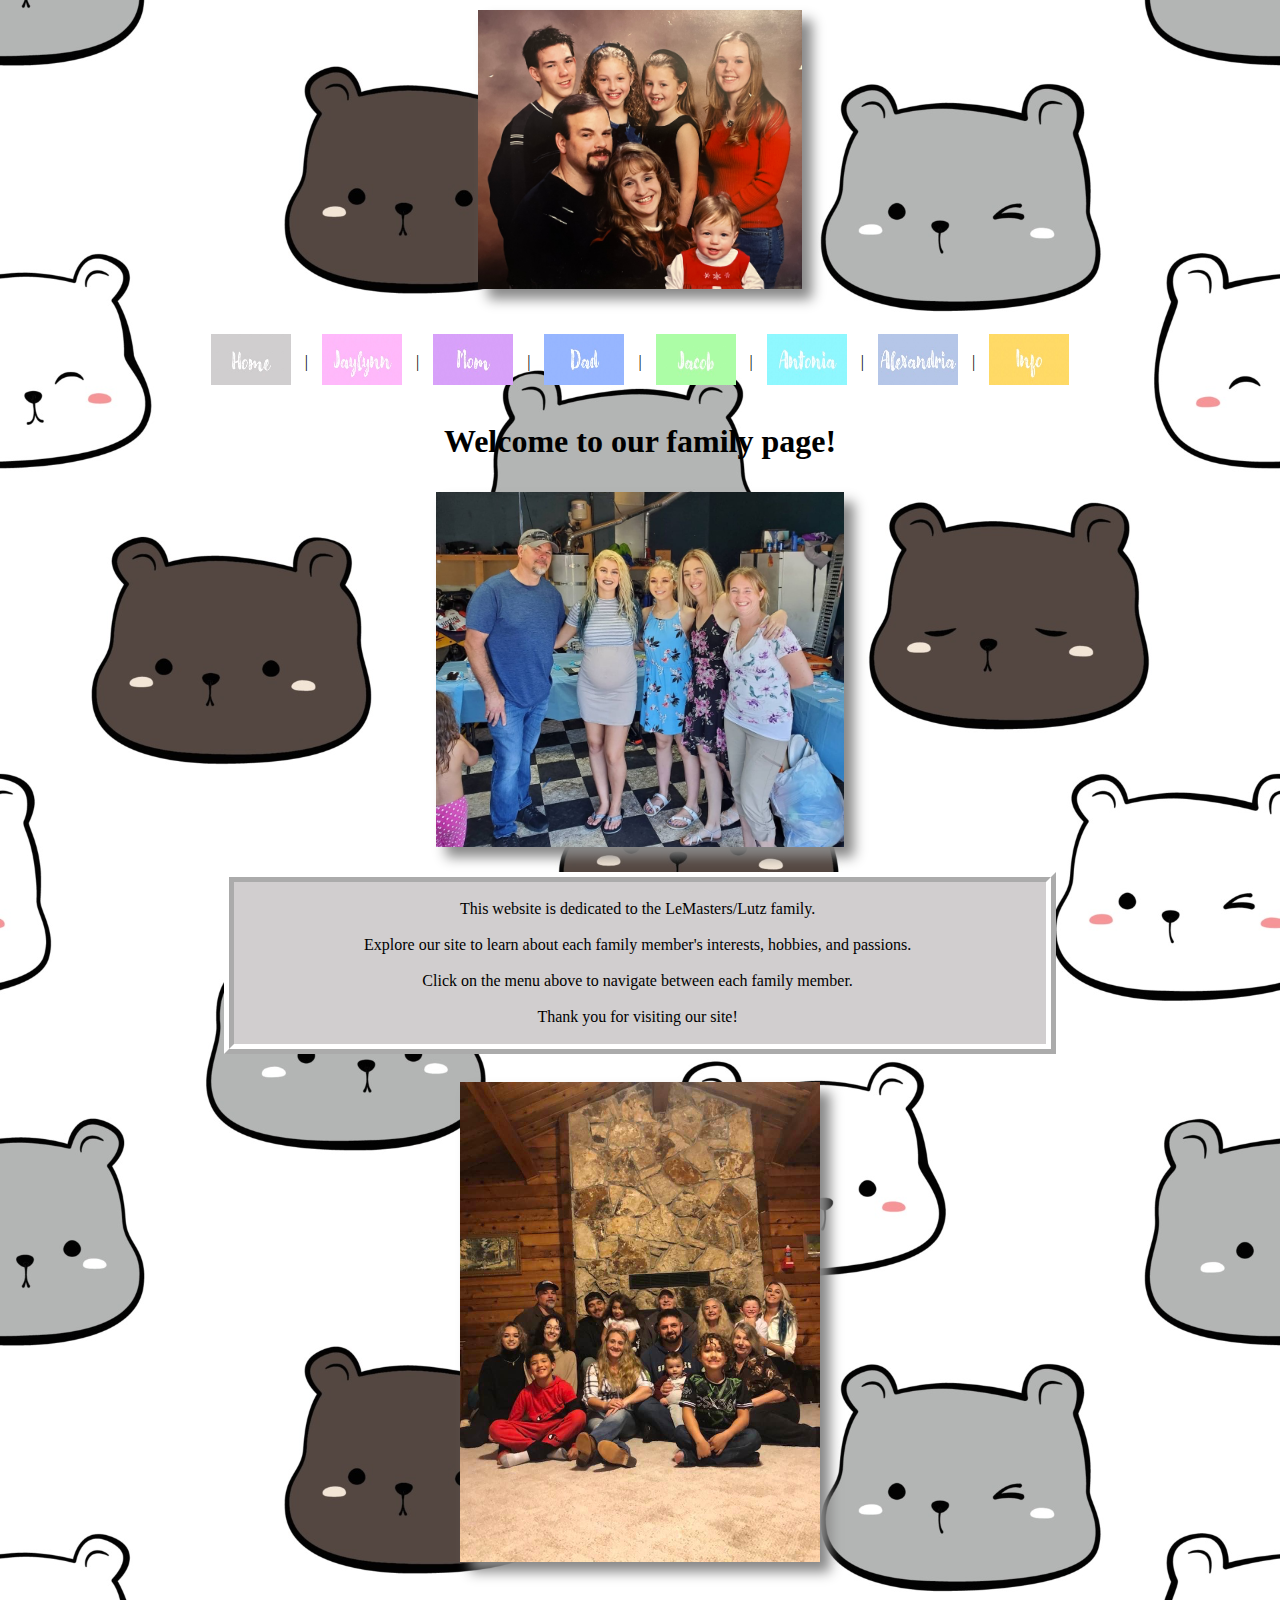
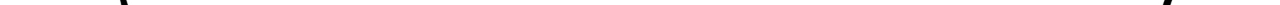
<file: index.html>
<!DOCTYPE HTML>

<html>
<head>
<meta charset="utf-8" />
<title>LeMasters/Lutz Family</title>

<link rel="stylesheet" type="text/css" href="externalstyles.css" />

</head>

<body>
	<div class="bears_background Page_view">
<header style="text-align: center">
	<a href="index.html">
		<img src="family.jpg" width="324" height="279" alt="family2" style="box-shadow: 10px 10px 12px #888888" />
	</a>	
</header>

<br /><table align="center" class="menu" style="border-style: none">
	<tr>
		<td class="menuicon"><a href="index.html"><img src="Home.jpg" width="80" height="51" alt="Home" /></a></td>
		<td class="menupipe">|</td>
		<td class="menuicon"><a href="Jaylynn.html"><img src="Jaylynn.jpg" width="80" height="51" alt="Jaylynn" /></a></td>
		<td class="menupipe">|</td>
		<td class="menuicon"><a href="Mom.html"><img src="Mom.jpg" width="80" height="51" alt="Mom" /></a></td>
		<td class="menupipe">|</td>
		<td class="menuicon"><a href="Dad.html"><img src="Dad.jpg" width="80" height="51" alt="Dad" /></a></td>
		<td class="menupipe">|</td>
		<td class="menuicon"><a href="Jacob.html"><img src="Jacob.jpg" width="80" height="51" alt="Jacob" /></a></td>
		<td class="menupipe">|</td>
		<td class="menuicon"><a href="Antonia.html"><img src="Antonia.jpg" width="80" height="51" alt="Antonia" /></a></td>
		<td class="menupipe">|</td>
		<td class="menuicon"><a href="Alexandria.html"><img src="Alexandria.jpg" width="80" height="51" alt="Alexandria" /></a></td>
		<td class="menupipe">|</td>
		<td class="menuicon"><a href="Info.html"><img src="info.jpg" width="80" height="51" alt="Info" /></a></td>
	</tr>
</table>

<h1 align="center" > Welcome to our family page! </h1>

<header style="text-align: center; margin-bottom: 15px">
<img align="center" src="familypic.jpg" width="408" height="355" alt="familypic2" style="box-shadow: 10px 10px 12px #888888" />
</header>

<table class="index_content" align="center" class="menu" style="padding: 15px; text-align: center" width="50%">
	<tr>
		<td>
		This website is dedicated to the LeMasters/Lutz family. 
		<br>
		<br>
		Explore our site to learn about each family member's interests, hobbies, and passions.
		<br>
		<br>
		Click on the menu above to navigate between each family member.
		<br>
		<br>
		Thank you for visiting our site!
		</td>
		<td>
		
		</td>
	</tr>
</table>
<br>

<header style="text-align: center; margin-bottom: 15px">
<img align="center" src="everyone.JPG" width="360" height="480" alt="familypic2" style="box-shadow: 10px 10px 12px #888888" />
</header>

<br>
	</div>
</body>
</html>
</file>
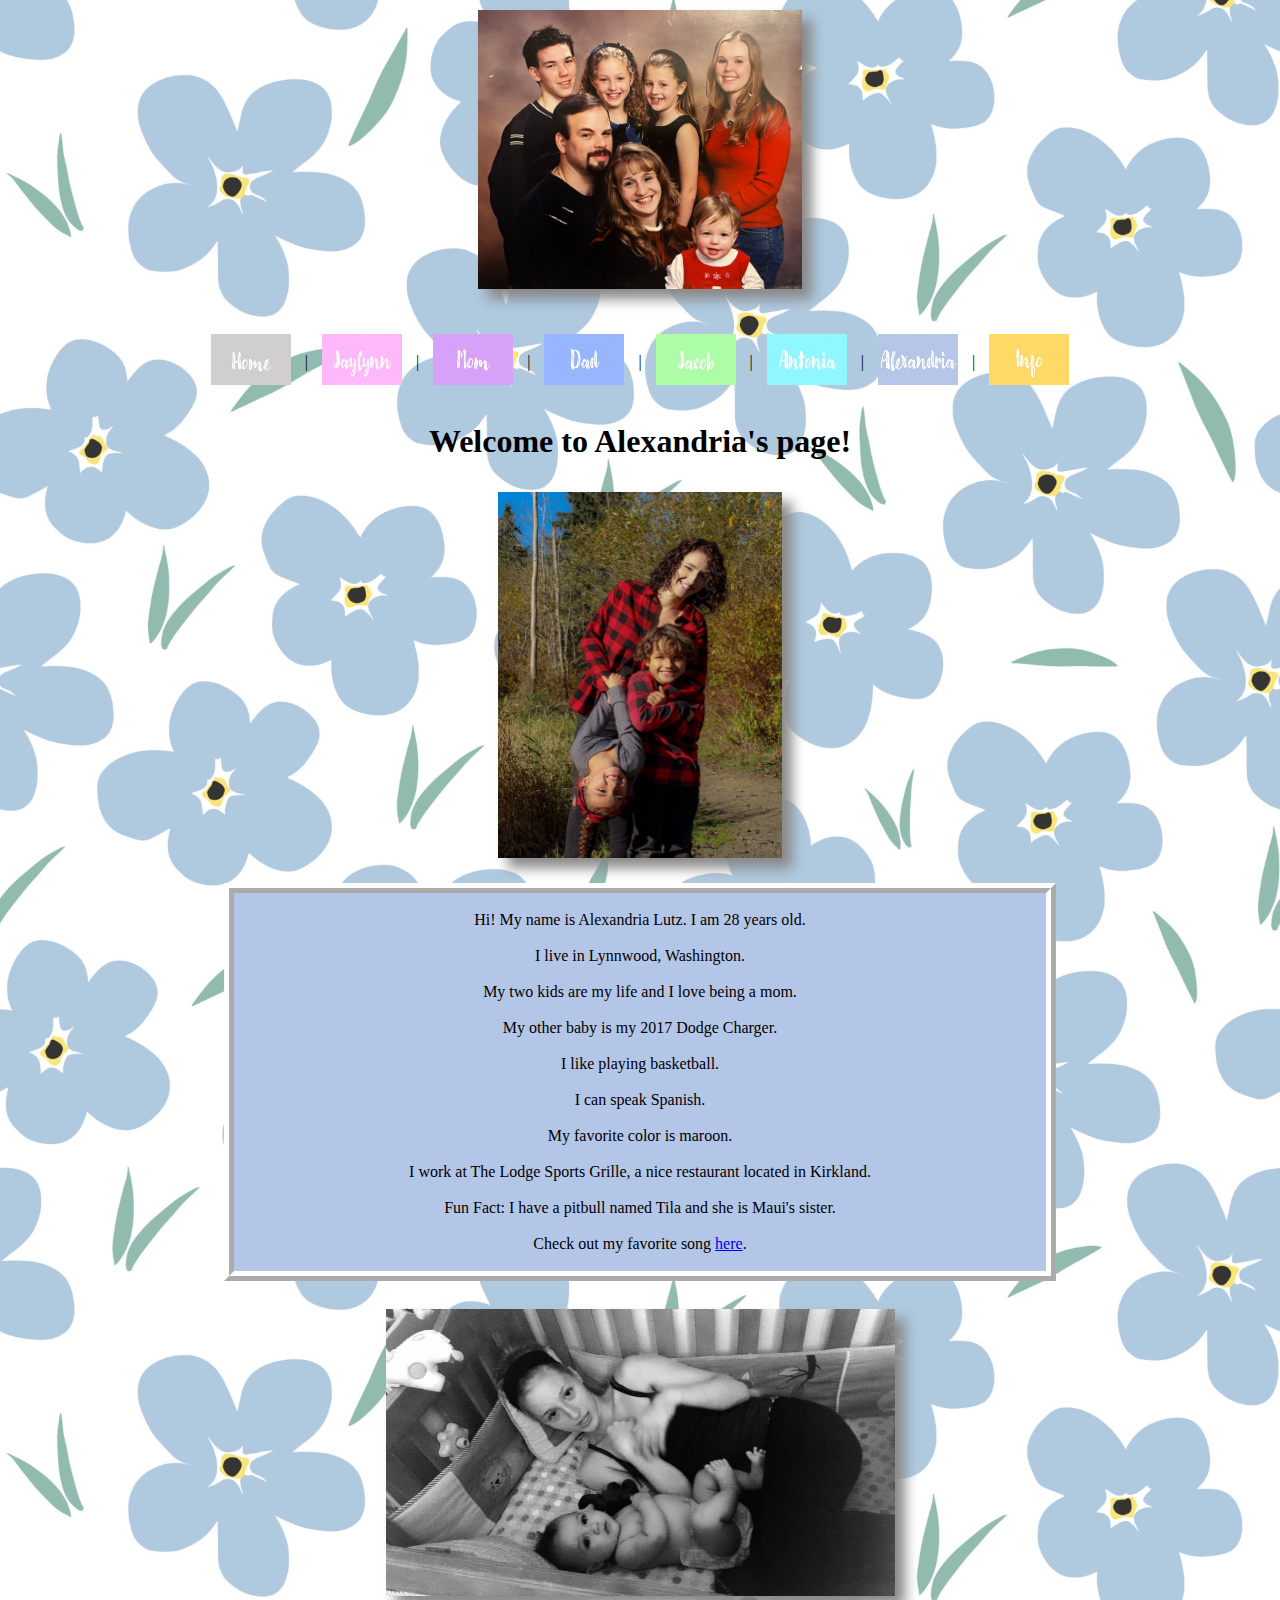
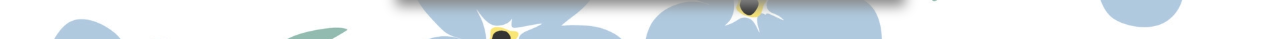
<file: Alexandria.html>
<!DOCTYPE HTML>

<html>
<head>
<meta charset="utf-8" />
<title>Alexandria</title>

<link rel="stylesheet" type="text/css" href="externalstyles.css" />

</head>

<body>
	<div class="floral_background Page_view">
<header style="text-align: center">
	<img src="family.jpg" width="324" height="279" alt="family2" style="box-shadow: 10px 10px 12px #888888" />
</header>

<br /><table align="center" class="menu" style="border-style: none">
	<tr>
		<td class="menuicon"><a href="index.html"><img src="Home.jpg" width="80" height="51" alt="Home" /></a></td>
		<td class="menupipe">|</td>
		<td class="menuicon"><a href="Jaylynn.html"><img src="Jaylynn.jpg" width="80" height="51" alt="Jaylynn" /></a></td>
		<td class="menupipe">|</td>
		<td class="menuicon"><a href="Mom.html"><img src="Mom.jpg" width="80" height="51" alt="Mom" /></a></td>
		<td class="menupipe">|</td>
		<td class="menuicon"><a href="Dad.html"><img src="Dad.jpg" width="80" height="51" alt="Dad" /></a></td>
		<td class="menupipe">|</td>
		<td class="menuicon"><a href="Jacob.html"><img src="Jacob.jpg" width="80" height="51" alt="Jacob" /></a></td>
		<td class="menupipe">|</td>
		<td class="menuicon"><a href="Antonia.html"><img src="Antonia.jpg" width="80" height="51" alt="Antonia" /></a></td>
		<td class="menupipe">|</td>
		<td class="menuicon"><a href="Alexandria.html"><img src="Alexandria.jpg" width="80" height="51" alt="Alexandria" /></a></td>
		<td class="menupipe">|</td>
		<td class="menuicon"><a href="Info.html"><img src="info.jpg" width="80" height="51" alt="Info" /></a></td>
	</tr>
</table>

<h1 align="center" > Welcome to Alexandria's page! </h1>

<header style="text-align: center; margin-bottom: 15px">
<img align="center" src="Alexandria.JPEG" width="284" height="366" alt="Alexandria2" style="box-shadow: 10px 10px 12px #888888" />
</header>

<table class="Alexandria_content" align="center" class="menu" style="padding: 15px; text-align: center" width="50%">
	<tr>
		<td>
		Hi! My name is Alexandria Lutz. I am 28 years old.
		<br>
		<br>
		I live in Lynnwood, Washington.
		<br>
		<br>
		My two kids are my life and I love being a mom.
		<br>
		<br>
		My other baby is my 2017 Dodge Charger.
		<br>
		<br>
		I like playing basketball.
		<br>
		<br>
		I can speak Spanish.
		<br>
		<br>
		My favorite color is maroon.
		<br>
		<br>
		I work at The Lodge Sports Grille, a nice restaurant located in Kirkland. 
		<br>
		<br>
		Fun Fact: I have a pitbull named Tila and she is Maui's sister.
		<br>
		<br>
		Check out my favorite song <a href="Info.html#song_table">here</a>.
	</tr>
</table>
<br>

<div style="text-align: center; margin-bottom: 15px">
<img align="center" src="AlexKay.JPG" width="509" height="287" alt="AntoniaJay" style="box-shadow: 10px 10px 12px #888888" />
</div>

<br>
<div>
</body>
</html>
</file>
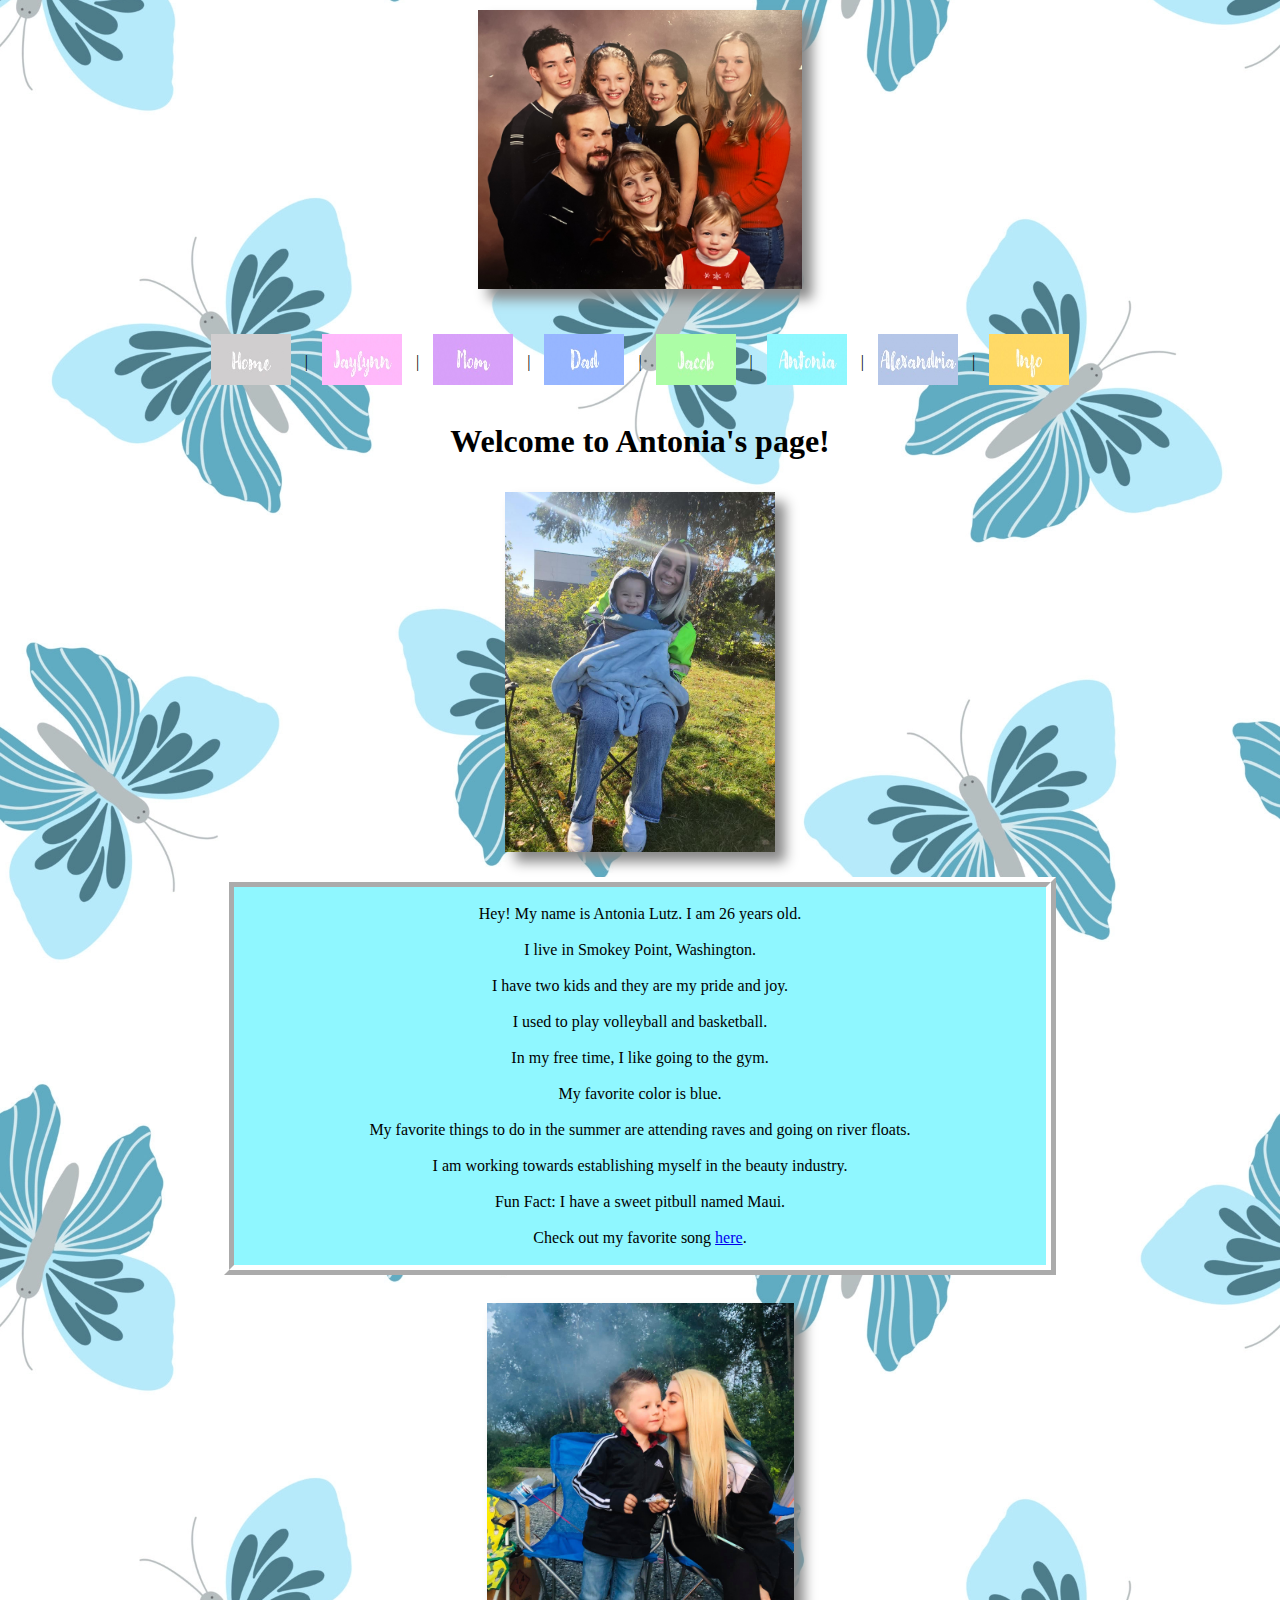
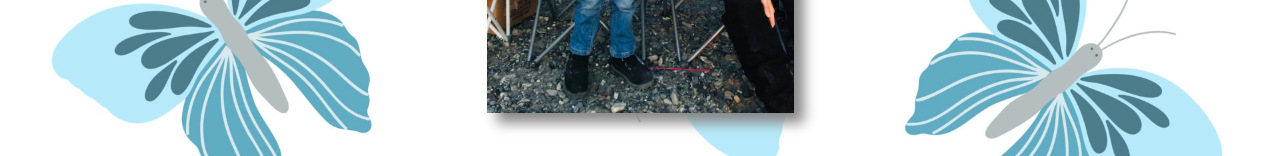
<file: Antonia.html>
<!DOCTYPE HTML>

<html>
<head>
<meta charset="utf-8" />
<title>Antonia</title>

<link rel="stylesheet" type="text/css" href="externalstyles.css" />

</head>

<body>
	<div class="butterfly_background Page_view">
<header style="text-align: center">
<a href="index.html">
	<img src="family.jpg" width="324" height="279" alt="family2" style="box-shadow: 10px 10px 12px #888888" />
</a>	
</header>

<br /><table align="center" class="menu" style="border-style: none">
	<tr>
		<td class="menuicon"><a href="index.html"><img src="Home.jpg" width="80" height="51" alt="Home" /></a></td>
		<td class="menupipe">|</td>
		<td class="menuicon"><a href="Jaylynn.html"><img src="Jaylynn.jpg" width="80" height="51" alt="Jaylynn" /></a></td>
		<td class="menupipe">|</td>
		<td class="menuicon"><a href="Mom.html"><img src="Mom.jpg" width="80" height="51" alt="Mom" /></a></td>
		<td class="menupipe">|</td>
		<td class="menuicon"><a href="Dad.html"><img src="Dad.jpg" width="80" height="51" alt="Dad" /></a></td>
		<td class="menupipe">|</td>
		<td class="menuicon"><a href="Jacob.html"><img src="Jacob.jpg" width="80" height="51" alt="Jacob" /></a></td>
		<td class="menupipe">|</td>
		<td class="menuicon"><a href="Antonia.html"><img src="Antonia.jpg" width="80" height="51" alt="Antonia" /></a></td>
		<td class="menupipe">|</td>
		<td class="menuicon"><a href="Alexandria.html"><img src="Alexandria.jpg" width="80" height="51" alt="Alexandria" /></a></td>
		<td class="menupipe">|</td>
		<td class="menuicon"><a href="Info.html"><img src="info.jpg" width="80" height="51" alt="Info" /></a></td>
	</tr>
</table>

<h1 align="center" > Welcome to Antonia's page! </h1>

<header style="text-align: center; margin-bottom: 15px">
<img align="center" src="Antonia.JPEG" width="270" height="360" alt="Antonia2" style="box-shadow: 10px 10px 12px #888888" />
</header>

<table class="Antonia_content" align="center" class="menu" style="padding: 15px; text-align: center" width="50%">
	<tr>
		<td>
		Hey! My name is Antonia Lutz. I am 26 years old.
		<br>
		<br>
		I live in Smokey Point, Washington.
		<br>
		<br>
		I have two kids and they are my pride and joy. 
		<br>
		<br>
		I used to play volleyball and basketball.
		<br>
		<br>
		In my free time, I like going to the gym.
		<br>
		<br>
		My favorite color is blue.
		<br>
		<br>
		My favorite things to do in the summer are attending raves and going on river floats.
		<br>
		<br>
		I am working towards establishing myself in the beauty industry.
		<br>
		<br>
		Fun Fact: I have a sweet pitbull named Maui.
		<br>
		<br>
		Check out my favorite song <a href="Info.html#song_table">here</a>.
	</tr>
</table>
<br>

<div style="text-align: center; margin-bottom: 15px">
<img align="center" src="AntoniaLeo.JPG" width="307" height="410" alt="AntoniaJay" style="box-shadow: 10px 10px 12px #888888" />
</div>

<br>
<div>
</body>
</html>
</file>
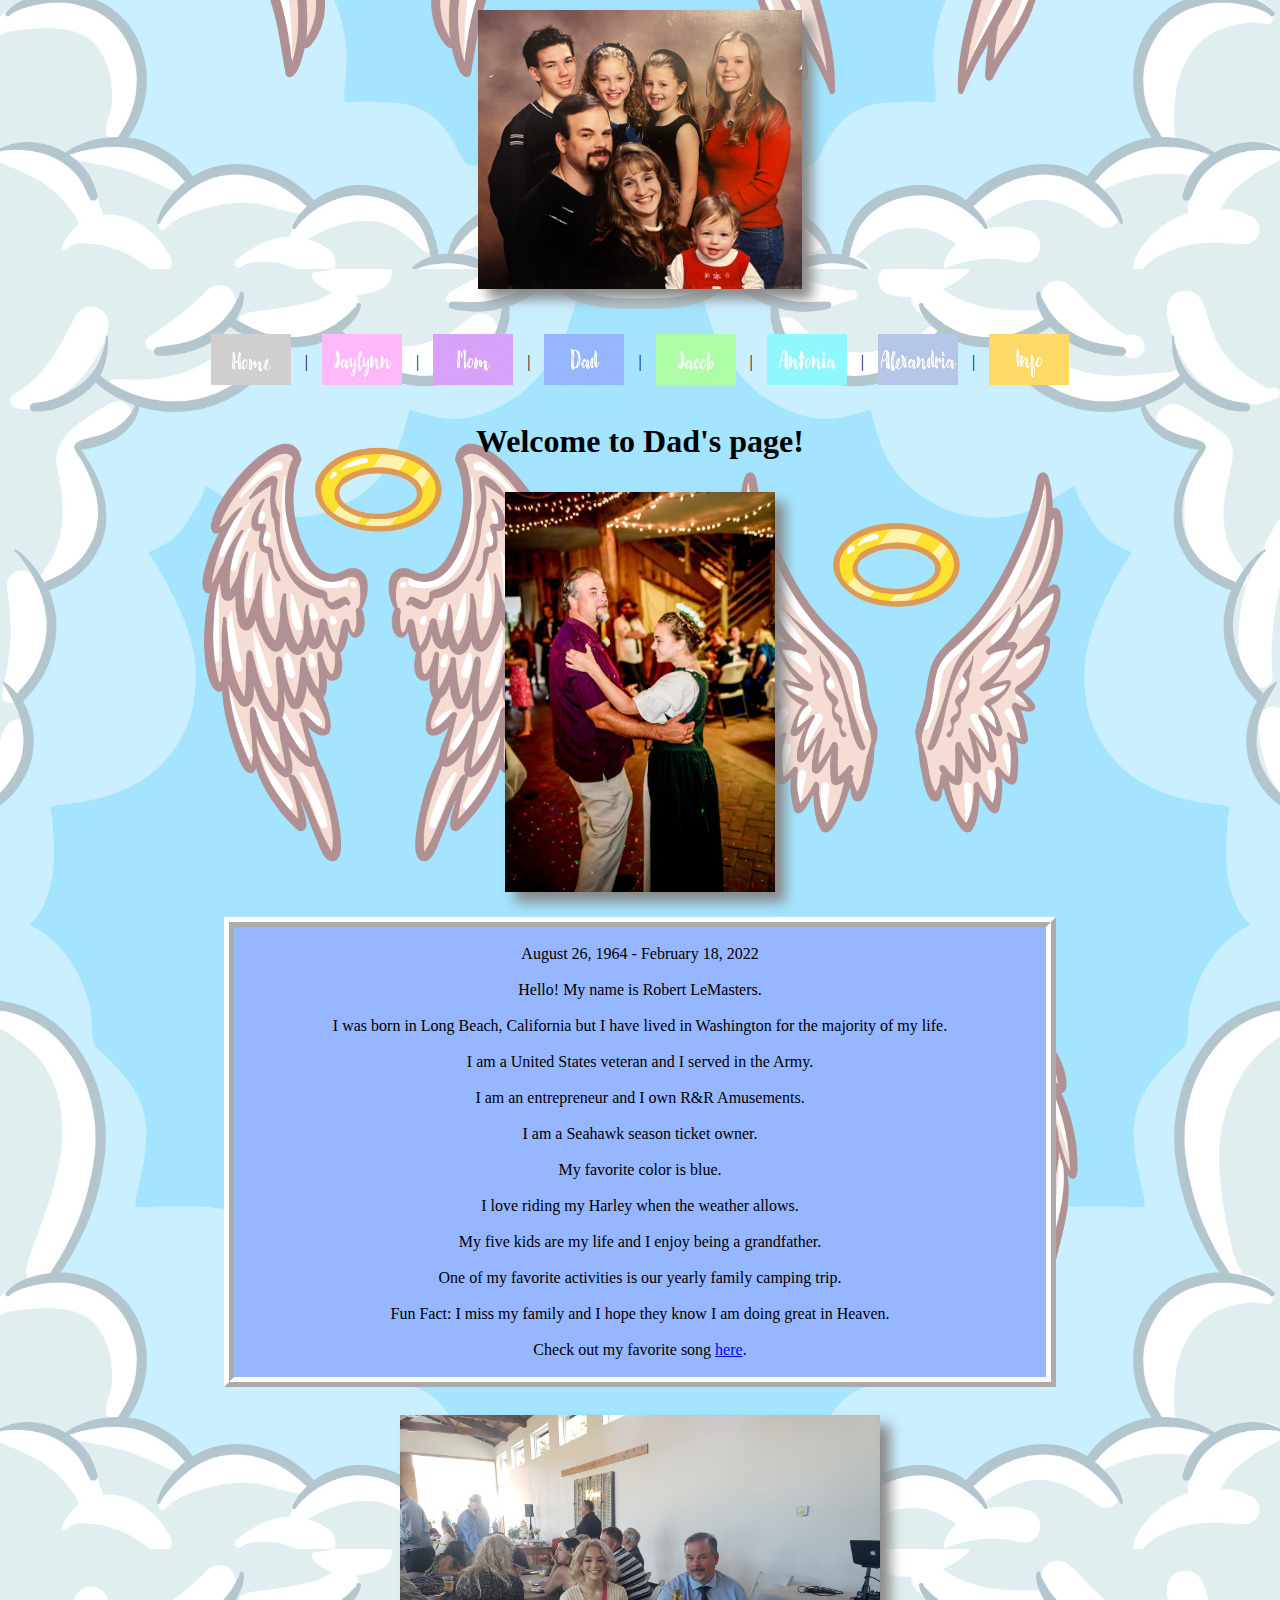
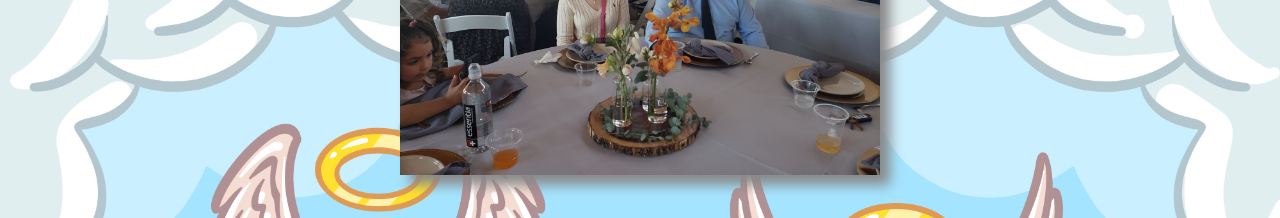
<file: Dad.html>
<!DOCTYPE HTML>

<html>
<head>
<meta charset="utf-8" />
<title>Dad</title>

<link rel="stylesheet" type="text/css" href="externalstyles.css" />

</head>

<body>
	<div class="sky_background Page_view">
<header style="text-align: center">
	<a href="index.html">
		<img src="family.jpg" width="324" height="279" alt="family2" style="box-shadow: 10px 10px 12px #888888" />
	</a>	
</header>

<br /><table align="center" class="menu" style="border-style: none">
	<tr>
		<td class="menuicon"><a href="index.html"><img src="Home.jpg" width="80" height="51" alt="Home" /></a></td>
		<td class="menupipe">|</td>
		<td class="menuicon"><a href="Jaylynn.html"><img src="Jaylynn.jpg" width="80" height="51" alt="Jaylynn" /></a></td>
		<td class="menupipe">|</td>
		<td class="menuicon"><a href="Mom.html"><img src="Mom.jpg" width="80" height="51" alt="Mom" /></a></td>
		<td class="menupipe">|</td>
		<td class="menuicon"><a href="Dad.html"><img src="Dad.jpg" width="80" height="51" alt="Dad" /></a></td>
		<td class="menupipe">|</td>
		<td class="menuicon"><a href="Jacob.html"><img src="Jacob.jpg" width="80" height="51" alt="Jacob" /></a></td>
		<td class="menupipe">|</td>
		<td class="menuicon"><a href="Antonia.html"><img src="Antonia.jpg" width="80" height="51" alt="Antonia" /></a></td>
		<td class="menupipe">|</td>
		<td class="menuicon"><a href="Alexandria.html"><img src="Alexandria.jpg" width="80" height="51" alt="Alexandria" /></a></td>
		<td class="menupipe">|</td>
		<td class="menuicon"><a href="Info.html"><img src="info.jpg" width="80" height="51" alt="Info" /></a></td>
	</tr>
</table>

<h1 align="center" > Welcome to Dad's page! </h1>

<header style="text-align: center; margin-bottom: 15px">
<img align="center" src="Dad.JPEG" width="270" height="400" alt="Dad2" style="box-shadow: 10px 10px 12px #888888" />
</header>

<table class="Dad_content" align="center" class="menu" style="padding: 15px; text-align: center" width="50%">
	<tr>
		<td>
		August 26, 1964 - February 18, 2022
		<br>
		<br>
		Hello! My name is Robert LeMasters.
		<br>
		<br>
		I was born in Long Beach, California but I have lived in Washington for the majority of my life.
		<br>
		<br>
		I am a United States veteran and I served in the Army.
		<br>
		<br>
		I am an entrepreneur and I own R&R Amusements.
		<br>
		<br>
		I am a Seahawk season ticket owner.
		<br>
		<br>
		My favorite color is blue.
		<br>
		<br>
		I love riding my Harley when the weather allows.
		<br>
		<br>
		My five kids are my life and I enjoy being a grandfather.
		<br>
		<br>
		One of my favorite activities is our yearly family camping trip.
		<br>
		<br>
		Fun Fact: I miss my family and I hope they know I am doing great in Heaven.
		<br>
		<br>
		Check out my favorite song <a href="Info.html#song_table">here</a>.
	</tr>

</table>
<br>

<div style="text-align: center; margin-bottom: 15px">
<img align="center" src="Wedding.JPEG" width="480" height="360" alt="Wedding2" style="box-shadow: 10px 10px 12px #888888" />
</div>

<br>
<div>
</body>
</html>
</file>
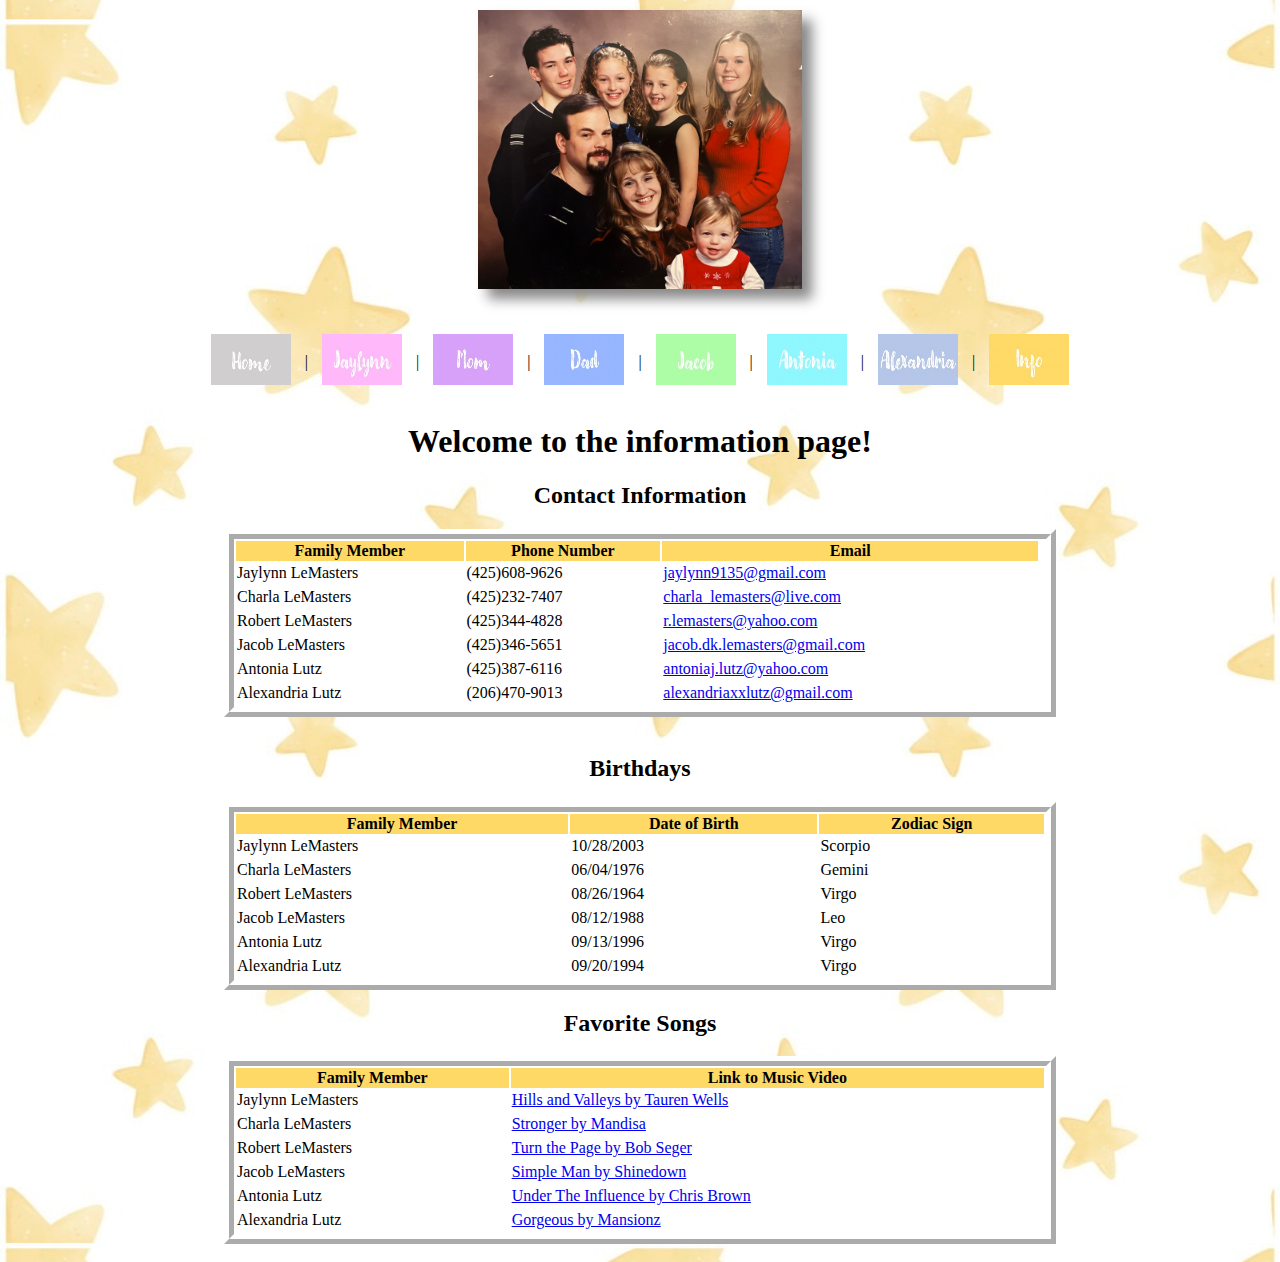
<file: Info.html>
<!DOCTYPE HTML>

<html>
<head>
<meta charset="utf-8" />
<title>Information</title>

<link rel="stylesheet" type="text/css" href="externalstyles.css" />

</head>

<body>
	<div class="stars_background Page_view">
<header style="text-align: center">
	<a href="index.html">
		<img src="family.jpg" width="324" height="279" alt="family2" style="box-shadow: 10px 10px 12px #888888" />
	</a>	
</header>

<br /><table align="center" class="menu" style="border-style: none">
	<tr>
		<td class="menuicon"><a href="index.html"><img src="Home.jpg" width="80" height="51" alt="Home" /></a></td>
		<td class="menupipe">|</td>
		<td class="menuicon"><a href="Jaylynn.html"><img src="Jaylynn.jpg" width="80" height="51" alt="Jaylynn" /></a></td>
		<td class="menupipe">|</td>
		<td class="menuicon"><a href="Mom.html"><img src="Mom.jpg" width="80" height="51" alt="Mom" /></a></td>
		<td class="menupipe">|</td>
		<td class="menuicon"><a href="Dad.html"><img src="Dad.jpg" width="80" height="51" alt="Dad" /></a></td>
		<td class="menupipe">|</td>
		<td class="menuicon"><a href="Jacob.html"><img src="Jacob.jpg" width="80" height="51" alt="Jacob" /></a></td>
		<td class="menupipe">|</td>
		<td class="menuicon"><a href="Antonia.html"><img src="Antonia.jpg" width="80" height="51" alt="Antonia" /></a></td>
		<td class="menupipe">|</td>
		<td class="menuicon"><a href="Alexandria.html"><img src="Alexandria.jpg" width="80" height="51" alt="Alexandria" /></a></td>
		<td class="menupipe">|</td>
		<td class="menuicon"><a href="Info.html"><img src="info.jpg" width="80" height="51" alt="Info" /></a></td>
	</tr>
</table>

<h1 align="center" > Welcome to the information page! </h1>

<table class="info_table" id="contact_table">
	<center>
	<h2> Contact Information </h2>
	<center>
						
	<tr>
	<th>Family Member</th>
	<th>Phone Number</th>
	<th>Email</th>
	</tr>
						
	<tr class="">
	<td>Jaylynn LeMasters</td> 
	<td>(425)608-9626</td>
	<td><a href="mailto:jaylynn9135@gmail.com" >jaylynn9135@gmail.com</a></td>
	<tr>
						
	<tr class="">
	<td>Charla LeMasters</td>
	<td>(425)232-7407</td>
	<td><a href="mailto:charla_lemasters@live.com" >charla_lemasters@live.com</a><td>
	<tr>
						
	<tr class="">
	<td>Robert LeMasters</td>
	<td>(425)344-4828</td>
	<td><a href="mailto:r.lemasters@yahoo.com" >r.lemasters@yahoo.com</a><td>
	<tr>
			
	<tr class="">
	<td>Jacob LeMasters</td>
	<td>(425)346-5651</td>
	<td><a href="mailto:jacob.dk.lemasters@gmail.com" >jacob.dk.lemasters@gmail.com</a><td>
	<tr>
			
	<tr class="">
	<td>Antonia Lutz</td>
	<td>(425)387-6116</td>
	<td><a href="mailto:antoniaj.lutz@yahoo.com" >antoniaj.lutz@yahoo.com</a><td>
	<tr>
			
	<tr class="">
	<td>Alexandria Lutz</td>
	<td>(206)470-9013</td>
	<td><a href="mailto:alexandriaxxlutz@gmail.com" >alexandriaxxlutz@gmail.com</a></td>
	<tr>
	</table>

</table>
<br>

<table class="info_table" id="birthday_table">
	<center>
	<h2> Birthdays </h2>
	<center>
				
	<tr>
	<th>Family Member</th>
	<th>Date of Birth</th>
	<th>Zodiac Sign</th>
	</tr>
				
	<tr class="">
	<td>Jaylynn LeMasters</td> 
	<td>10/28/2003</td>
	<td>Scorpio</td>
	<tr>
				
	<tr class="">
	<td>Charla LeMasters</td>
	<td>06/04/1976</td>
	<td>Gemini</td>
	<tr>
				
	<tr class="">
	<td>Robert LeMasters</td>
	<td>08/26/1964</td>
	<td>Virgo</td>
	<tr>
	
	<tr class="">
	<td>Jacob LeMasters</td>
	<td>08/12/1988</td>
	<td>Leo</td>
	<tr>
	
	<tr class="">
	<td>Antonia Lutz</td>
	<td>09/13/1996</td>
	<td>Virgo</td>
	<tr>
	
	<tr class="">
	<td>Alexandria Lutz</td>
	<td>09/20/1994</td>
	<td>Virgo</td>
	<tr>
	
</table> 

<table class="info_table" id="song_table">
	<center>
	<h2> Favorite Songs </h2>
	<center>
			
	<tr>
	<th>Family Member</th>
	<th>Link to Music Video </th>
	</tr>
			
	<tr class="">
	<td>Jaylynn LeMasters</td> 
	<td><a href="https://youtu.be/p4rRCjrAyCs" target="_blank" rel="noopener noreferrer">Hills and Valleys by Tauren Wells</a></td>
	<tr>
			
	<tr class="">
	<td>Charla LeMasters</td>
	<td><a href="https://youtu.be/emgv-VRtMEU" target="_blank" rel="noopener noreferrer">Stronger by Mandisa</a></td>
	<tr>
	
	<tr class="">
	<td>Robert LeMasters</td>
	<td><a href="https://youtu.be/3khH9ih2XJg" target="_blank" rel="noopener noreferrer">Turn the Page by Bob Seger</a></td>
	<tr>
	
	<tr class="">
	<td>Jacob LeMasters</td>
	<td><a href="https://youtu.be/rgFQ6WmxdMs" target="_blank" rel="noopener noreferrer">Simple Man by Shinedown</a></td>
	<tr>
			
	<tr class="">
	<td>Antonia Lutz</td>
	<td><a href="https://youtu.be/pfxyk1glEq4" target="_blank" rel="noopener noreferrer">Under The Influence by Chris Brown</a></td>
	<tr>
		
	<tr class="">
	<td>Alexandria Lutz</td>
	<td><a href="https://youtu.be/yDSt9hRniRg" target="_blank" rel="noopener noreferrer">Gorgeous by Mansionz</a></td>
	<tr>
	
</table>
<br>
<div>
</body>
</html>
</file>
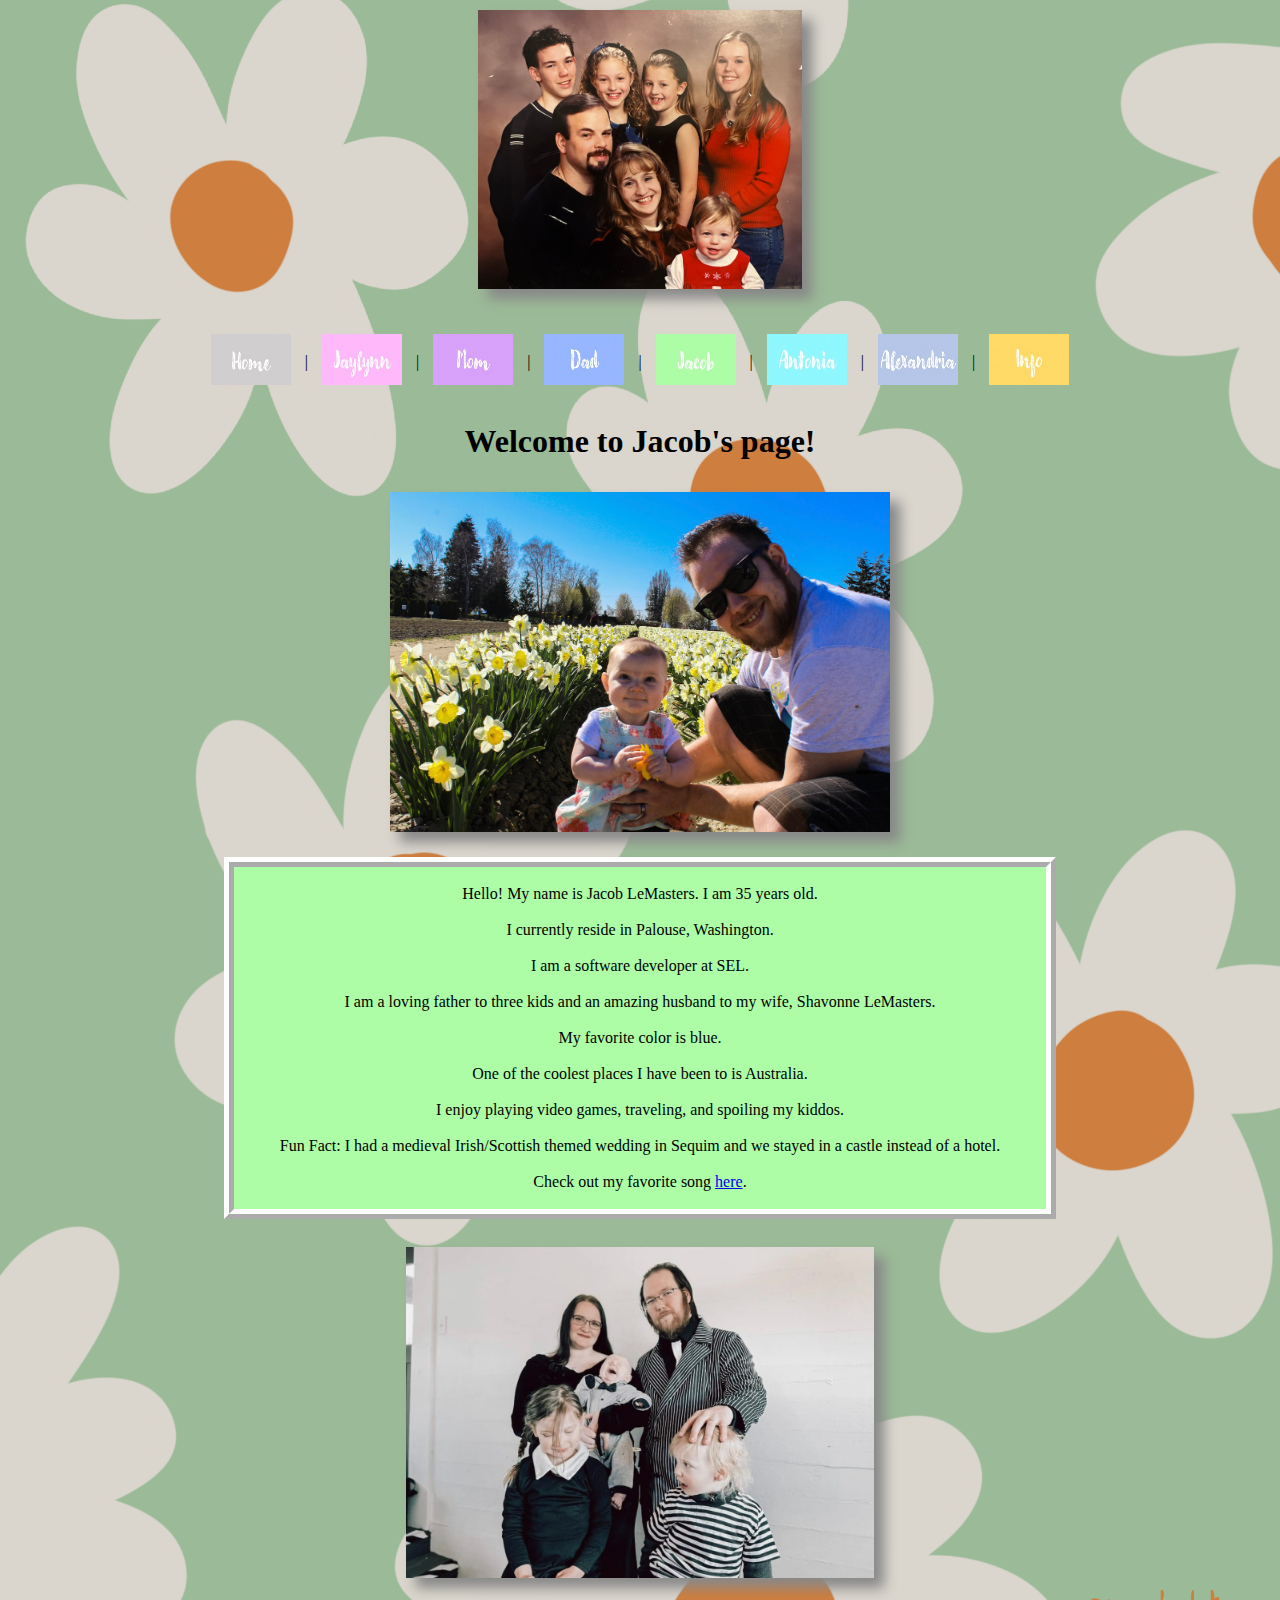
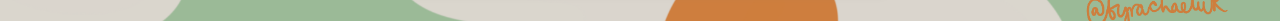
<file: Jacob.html>
<!DOCTYPE HTML>

<html>
<head>
<meta charset="utf-8" />
<title>Jacob</title>

<link rel="stylesheet" type="text/css" href="externalstyles.css" />

</head>

<body>
	<div class="flowers_background Page_view">
<header style="text-align: center">
	<a href="index.html">
		<img src="family.jpg" width="324" height="279" alt="family2" style="box-shadow: 10px 10px 12px #888888" />
	</a>	
</header>

<br /><table align="center" class="menu" style="border-style: none">
	<tr>
		<td class="menuicon"><a href="index.html"><img src="Home.jpg" width="80" height="51" alt="Home" /></a></td>
		<td class="menupipe">|</td>
		<td class="menuicon"><a href="Jaylynn.html"><img src="Jaylynn.jpg" width="80" height="51" alt="Jaylynn" /></a></td>
		<td class="menupipe">|</td>
		<td class="menuicon"><a href="Mom.html"><img src="Mom.jpg" width="80" height="51" alt="Mom" /></a></td>
		<td class="menupipe">|</td>
		<td class="menuicon"><a href="Dad.html"><img src="Dad.jpg" width="80" height="51" alt="Dad" /></a></td>
		<td class="menupipe">|</td>
		<td class="menuicon"><a href="Jacob.html"><img src="Jacob.jpg" width="80" height="51" alt="Jacob" /></a></td>
		<td class="menupipe">|</td>
		<td class="menuicon"><a href="Antonia.html"><img src="Antonia.jpg" width="80" height="51" alt="Antonia" /></a></td>
		<td class="menupipe">|</td>
		<td class="menuicon"><a href="Alexandria.html"><img src="Alexandria.jpg" width="80" height="51" alt="Alexandria" /></a></td>
		<td class="menupipe">|</td>
		<td class="menuicon"><a href="Info.html"><img src="info.jpg" width="80" height="51" alt="Info" /></a></td>
	</tr>
</table>

<h1 align="center" > Welcome to Jacob's page! </h1>

<header style="text-align: center; margin-bottom: 15px">
<img align="center" src="Jacob.jpeg" width="500" height="340" alt="Jacob2" style="box-shadow: 10px 10px 12px #888888" />
</header>

<table class="Jacob_content" align="center" class="menu" style="padding: 15px; text-align: center" width="50%">
	<tr>
		<td>
		Hello! My name is Jacob LeMasters. I am 35 years old.
		<br>
		<br>
		I currently reside in Palouse, Washington.
		<br>
		<br>
		I am a software developer at SEL.
		<br>
		<br>
		I am a loving father to three kids and an amazing husband to my wife, Shavonne LeMasters.
		<br>
		<br>
		My favorite color is blue.
		<br>
		<br>
		One of the coolest places I have been to is Australia.
		<br>
		<br>
		I enjoy playing video games, traveling, and spoiling my kiddos.
		<br>
		<br>
		Fun Fact: I had a medieval Irish/Scottish themed wedding in Sequim and we stayed in a castle instead of a hotel.
		<br>
		<br>
		Check out my favorite song <a href="Info.html#song_table">here</a>.
	</tr>
</table>
<br>

<div style="text-align: center; margin-bottom: 15px">
<img align="center" src="Jakefam.jpg" width="468" height="331" alt="Jacobzag" style="box-shadow: 10px 10px 12px #888888" />
</div>

<br>
<div>
</body>
</html>
</file>
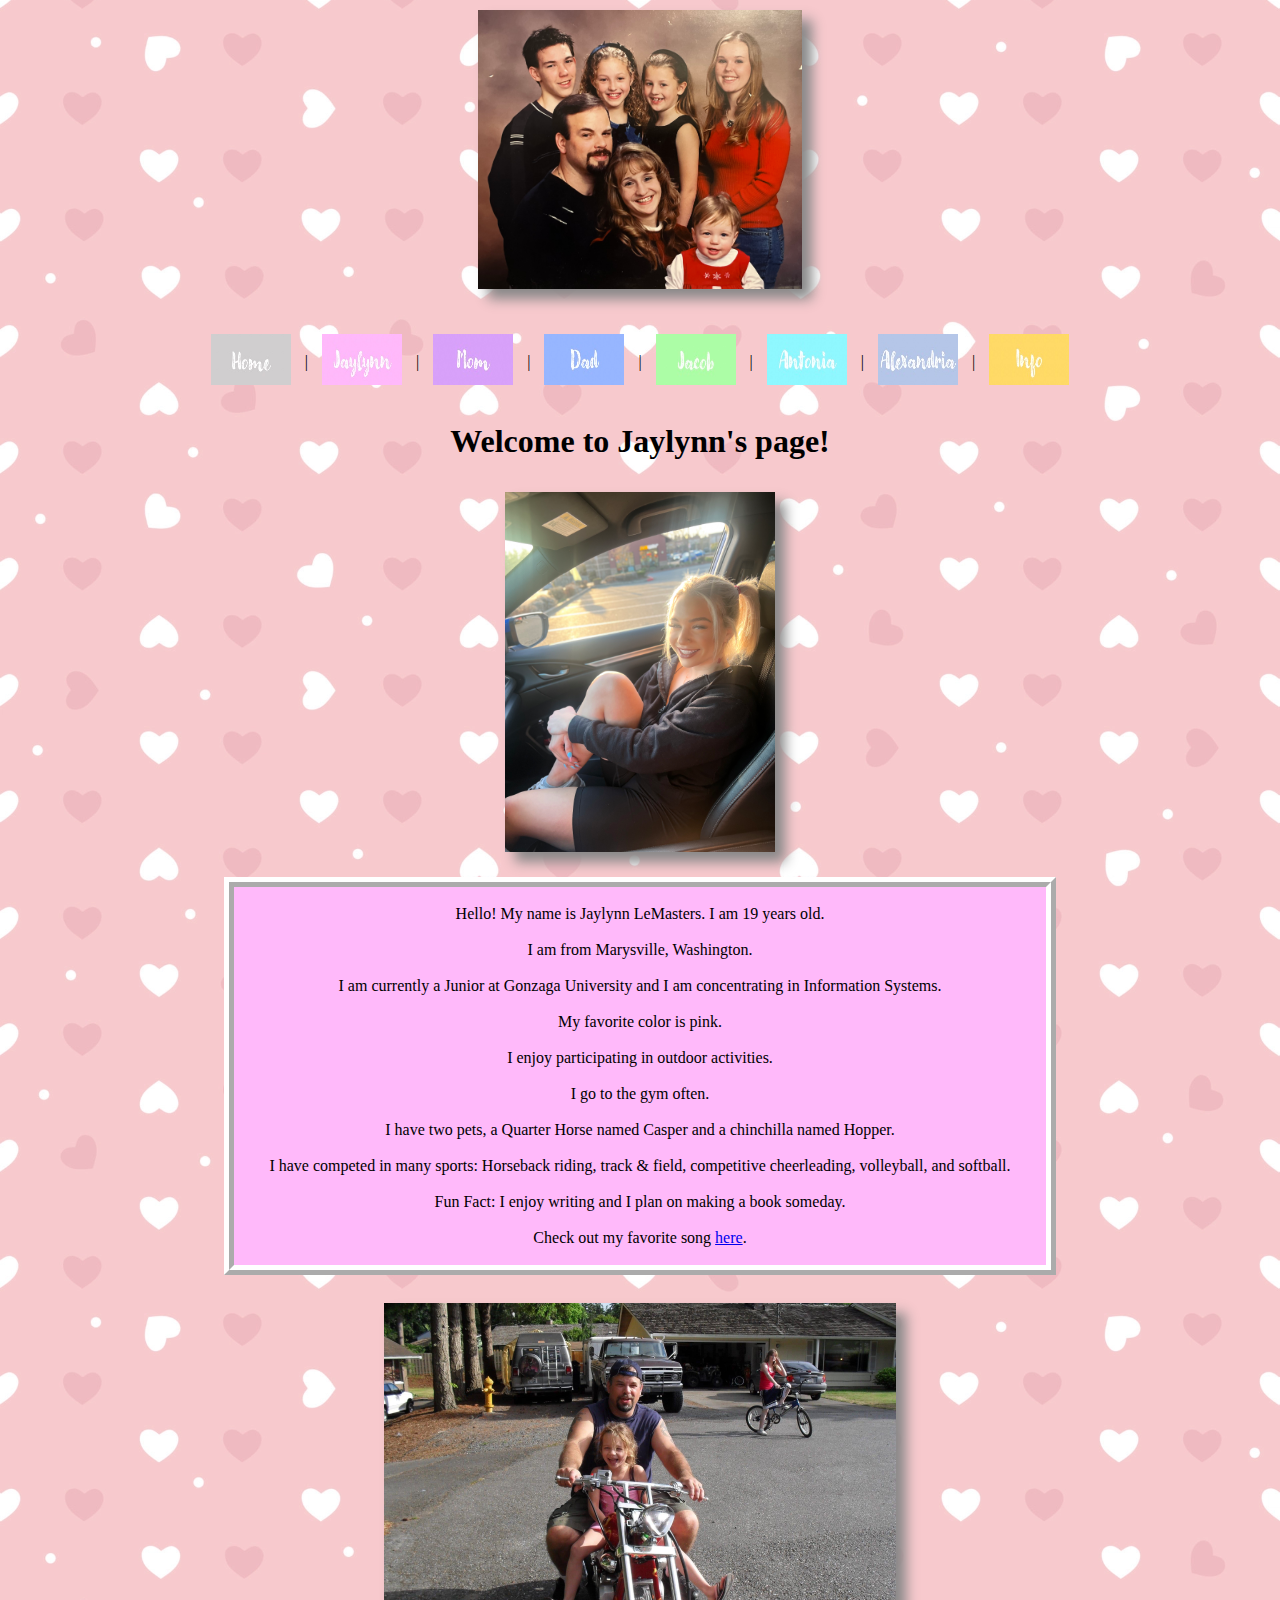
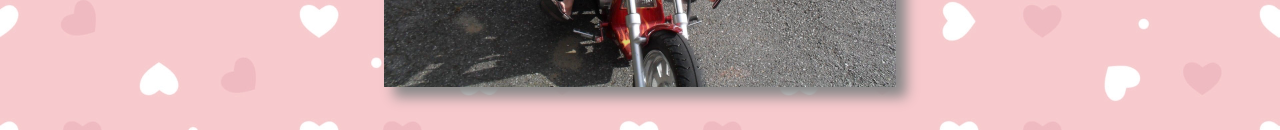
<file: Jaylynn.html>
<!DOCTYPE HTML>

<html>
<head>
<meta charset="utf-8" />
<title>Jaylynn</title>

<link rel="stylesheet" type="text/css" href="externalstyles.css" />

</head>

<body>
	<div class="hearts_background Page_view">
<header style="text-align: center">
	<a href="index.html">
		<img src="family.jpg" width="324" height="279" alt="family2" style="box-shadow: 10px 10px 12px #888888" />
	</a>	
</header>

<br /><table align="center" class="menu" style="border-style: none">
	<tr>
		<td class="menuicon"><a href="index.html"><img src="Home.jpg" width="80" height="51" alt="Home" /></a></td>
		<td class="menupipe">|</td>
		<td class="menuicon"><a href="Jaylynn.html"><img src="Jaylynn.jpg" width="80" height="51" alt="Jaylynn" /></a></td>
		<td class="menupipe">|</td>
		<td class="menuicon"><a href="Mom.html"><img src="Mom.jpg" width="80" height="51" alt="Mom" /></a></td>
		<td class="menupipe">|</td>
		<td class="menuicon"><a href="Dad.html"><img src="Dad.jpg" width="80" height="51" alt="Dad" /></a></td>
		<td class="menupipe">|</td>
		<td class="menuicon"><a href="Jacob.html"><img src="Jacob.jpg" width="80" height="51" alt="Jacob" /></a></td>
		<td class="menupipe">|</td>
		<td class="menuicon"><a href="Antonia.html"><img src="Antonia.jpg" width="80" height="51" alt="Antonia" /></a></td>
		<td class="menupipe">|</td>
		<td class="menuicon"><a href="Alexandria.html"><img src="Alexandria.jpg" width="80" height="51" alt="Alexandria" /></a></td>
		<td class="menupipe">|</td>
		<td class="menuicon"><a href="Info.html"><img src="info.jpg" width="80" height="51" alt="Info" /></a></td>
	</tr>
</table>

<h1 align="center" > Welcome to Jaylynn's page! </h1>

<header style="text-align: center; margin-bottom: 15px">
<img align="center" src="Jaylynn.jpeg" width="270" height="360" alt="Jaylynn2" style="box-shadow: 10px 10px 12px #888888" />
</header>

<table class="Jaylynn_content" align="center" class="menu" style="padding: 15px; text-align: center" width="50%">
	<tr>
		<td>

		Hello! My name is Jaylynn LeMasters. I am 19 years old.
		<br>
		<br>
		I am from Marysville, Washington.
		<br>
		<br>
		I am currently a Junior at Gonzaga University and I am concentrating in Information Systems.
		<br>
		<br>
		My favorite color is pink.
		<br>
		<br>
		I enjoy participating in outdoor activities.
		<br>
		<br>
		I go to the gym often.
		<br>
		<br>
		I have two pets, a Quarter Horse named Casper and a chinchilla named Hopper.
		<br>
		<br>
		I have competed in many sports: Horseback riding, track & field, competitive cheerleading, volleyball, and softball.
		<br>
		<br>
		Fun Fact: I enjoy writing and I plan on making a book someday.
		<br>
		<br>
		Check out my favorite song <a href="Info.html#song_table">here</a>.
	</tr>
</table>
<br>

<header style="text-align: center; margin-bottom: 15px">
<img align="center" src="bike.JPG" width="512" height="384" alt="Jaylynn2" style="box-shadow: 10px 10px 12px #888888" />
</header>

<br>
<div>
</body>
</html>
</file>
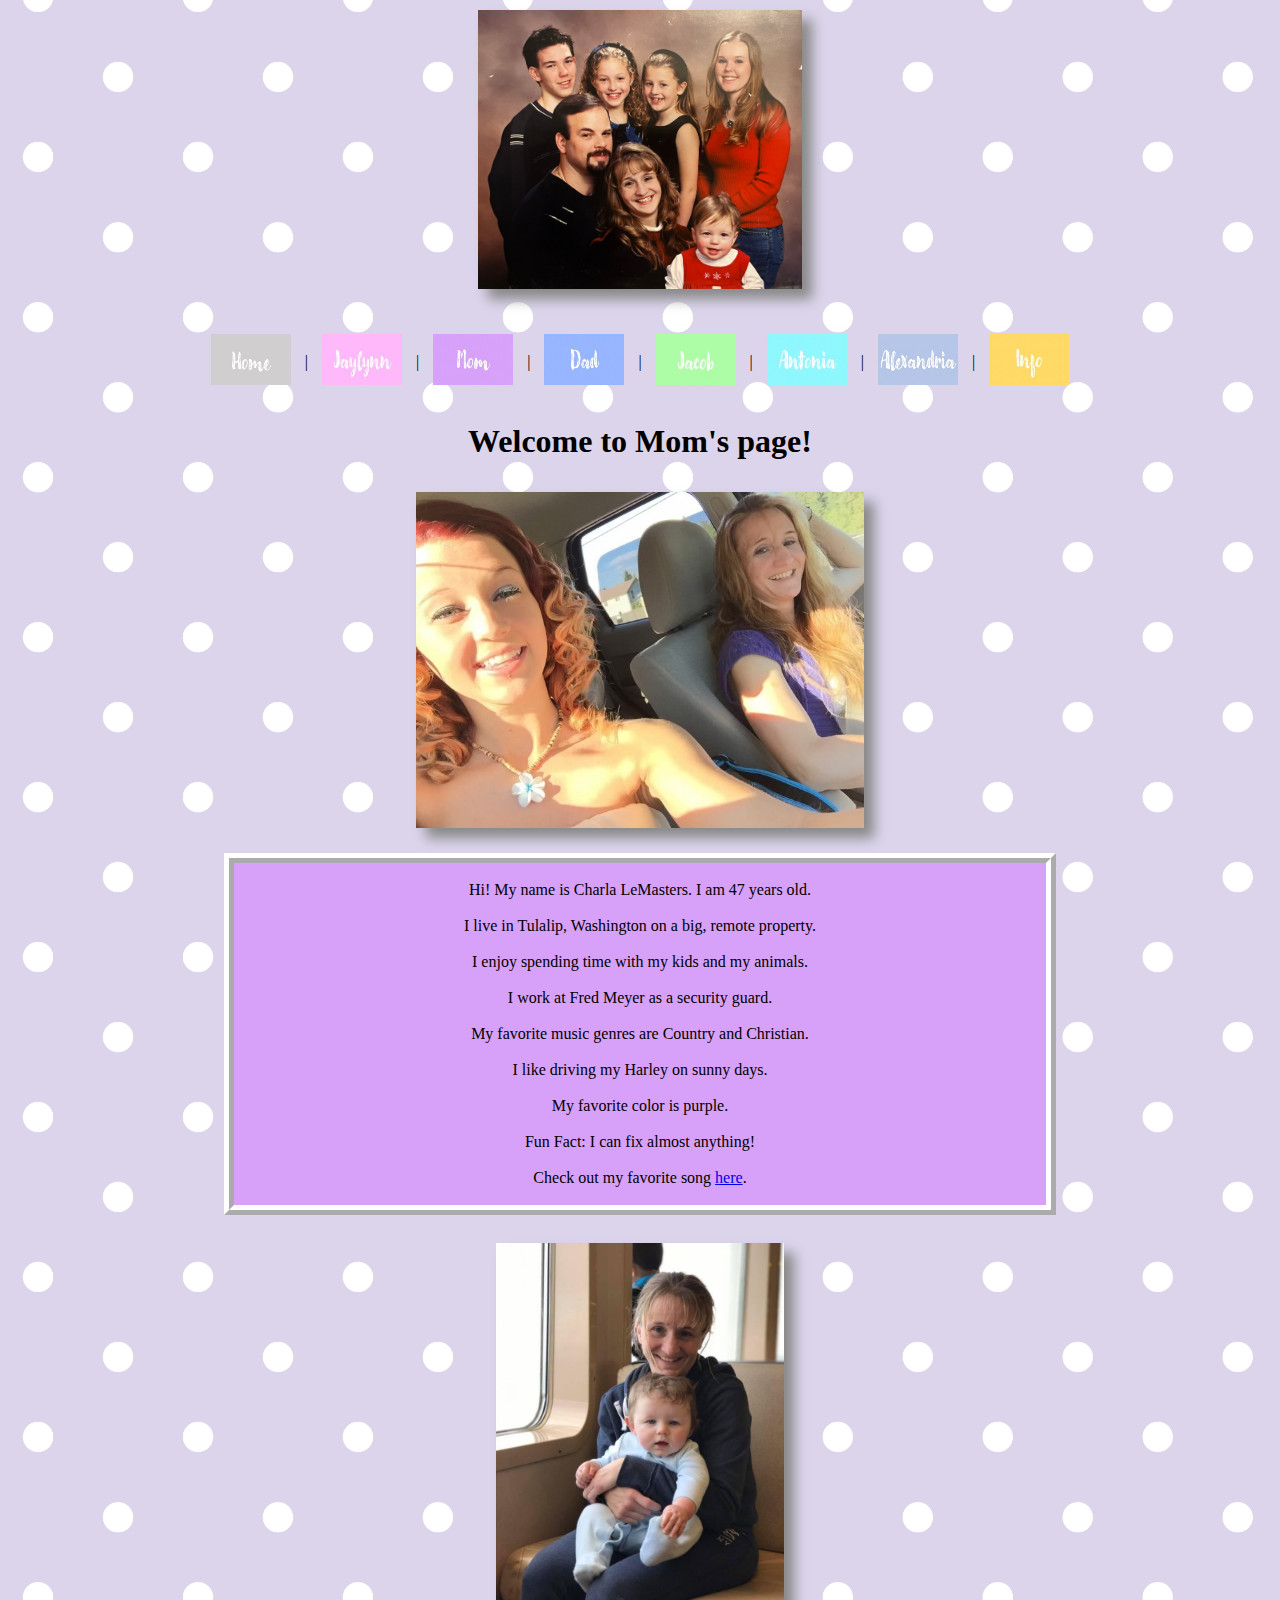
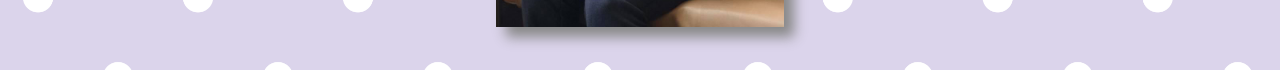
<file: Mom.html>
<!DOCTYPE HTML>

<html>
<head>
<meta charset="utf-8" />
<title>Mom</title>

<link rel="stylesheet" type="text/css" href="externalstyles.css" />

</head>

<body>
	<div class="purple_background Page_view">
<header style="text-align: center">
	<a href="index.html">
		<img src="family.jpg" width="324" height="279" alt="family2" style="box-shadow: 10px 10px 12px #888888" />
	</a>	
</header>

<br /><table align="center" class="menu" style="border-style: none">
	<tr>
		<td class="menuicon"><a href="index.html"><img src="Home.jpg" width="80" height="51" alt="Home" /></a></td>
		<td class="menupipe">|</td>
		<td class="menuicon"><a href="Jaylynn.html"><img src="Jaylynn.jpg" width="80" height="51" alt="Jaylynn" /></a></td>
		<td class="menupipe">|</td>
		<td class="menuicon"><a href="Mom.html"><img src="Mom.jpg" width="80" height="51" alt="Mom" /></a></td>
		<td class="menupipe">|</td>
		<td class="menuicon"><a href="Dad.html"><img src="Dad.jpg" width="80" height="51" alt="Dad" /></a></td>
		<td class="menupipe">|</td>
		<td class="menuicon"><a href="Jacob.html"><img src="Jacob.jpg" width="80" height="51" alt="Jacob" /></a></td>
		<td class="menupipe">|</td>
		<td class="menuicon"><a href="Antonia.html"><img src="Antonia.jpg" width="80" height="51" alt="Antonia" /></a></td>
		<td class="menupipe">|</td>
		<td class="menuicon"><a href="Alexandria.html"><img src="Alexandria.jpg" width="80" height="51" alt="Alexandria" /></a></td>
		<td class="menupipe">|</td>
		<td class="menuicon"><a href="Info.html"><img src="info.jpg" width="80" height="51" alt="Info" /></a></td>
	</tr>
</table>

<h1 align="center" > Welcome to Mom's page! </h1>

<header style="text-align: center; margin-bottom: 15px">
<img align="center" src="Mom.jpeg" width="448" height="336" alt="Mom2" style="box-shadow: 10px 10px 12px #888888" />
</header>

<table class="Mom_content" align="center" class="menu" style="padding: 15px; text-align: center" width="50%">
	<tr>
		<td>
		Hi! My name is Charla LeMasters. I am 47 years old.
		<br>
		<br>
		I live in Tulalip, Washington on a big, remote property.
		<br>
		<br>
		I enjoy spending time with my kids and my animals.
		<br>
		<br>
		I work at Fred Meyer as a security guard.
		<br>
		<br>
		My favorite music genres are Country and Christian.
		<br>
		<br>
		I like driving my Harley on sunny days.
		<br>
		<br>
		My favorite color is purple.
		<br>
		<br>
		Fun Fact: I can fix almost anything!
		<br>
		<br>
		Check out my favorite song <a href="Info.html#song_table">here</a>.
	</tr>
</table>
<br>

<header style="text-align: center; margin-bottom: 15px">
<img align="center" src="momleo.JPG" width="288" height="384" alt="Momleo" style="box-shadow: 10px 10px 12px #888888" />
</header>

<br>
<div>
</body>
</html>
</file>
<file: externalstyles.css>
img		{border-color: transparent;
margin: 10px;}

table	{width: 65%;
	margin-left: auto; 
	margin-right: auto;
	border-color: white;
	border-style: ridge;
	border-width: 10px;}

.info_table {
	background-color: white;}

.menu	{text-align: center;
		width: 60%;}

	.menuicon {width: 11%;}

	.menupipe {width: 1%;}

th		{color: black; 
		background-color: rgb(255, 217, 102);}
	 
td.bolder	{font-weight: bold;}

caption	{caption-side: bottom;
		font-style: italic;}

.Page_view {
	min-height: 100%;}

html, body{
	height: 100%;
	margin: 0;}

.bears_background {
	background-image: url("bears.jpeg");
	background-size: 100%;
	background-position: center;}

.hearts_background {
	background-image: url("hearts.jpeg");
	background-size: 100%;
	background-position: center;}

.purple_background {
	background-image: url("purple.jpeg");
	background-size: 100%;
	background-position: center;}

.sky_background {
	background-image: url("sky.jpeg");
	background-size: 100%;
	background-position: center;}

.flowers_background {
	background-image: url("flowers.jpeg");
	background-size: 100%;
	background-position: center;}

.butterfly_background {
	background-image: url("butterfly.webp");
	background-size: 100%;
	background-position: center;}

.floral_background {
	background-image: url("floral.webp");
	background-size: 100%;
	background-position: center;}

.stars_background {
	background-image: url("stars.jpeg");
	background-size: 100%;
	background-position: center;}

.index_content{
	background-color: rgb(209, 206, 207);}

.Jaylynn_content{
	background-color: rgb(255, 185, 250);}

.Mom_content{
	background-color: rgb(216, 161, 249);}

.Dad_content{
	background-color: rgb(150, 182, 255);}

.Jacob_content{
	background-color: rgb(173, 253, 166);}

.Antonia_content{
	background-color: rgb(143, 247, 255);}

.Alexandria_content{
	background-color: rgb(180, 198, 231);}
</file>
